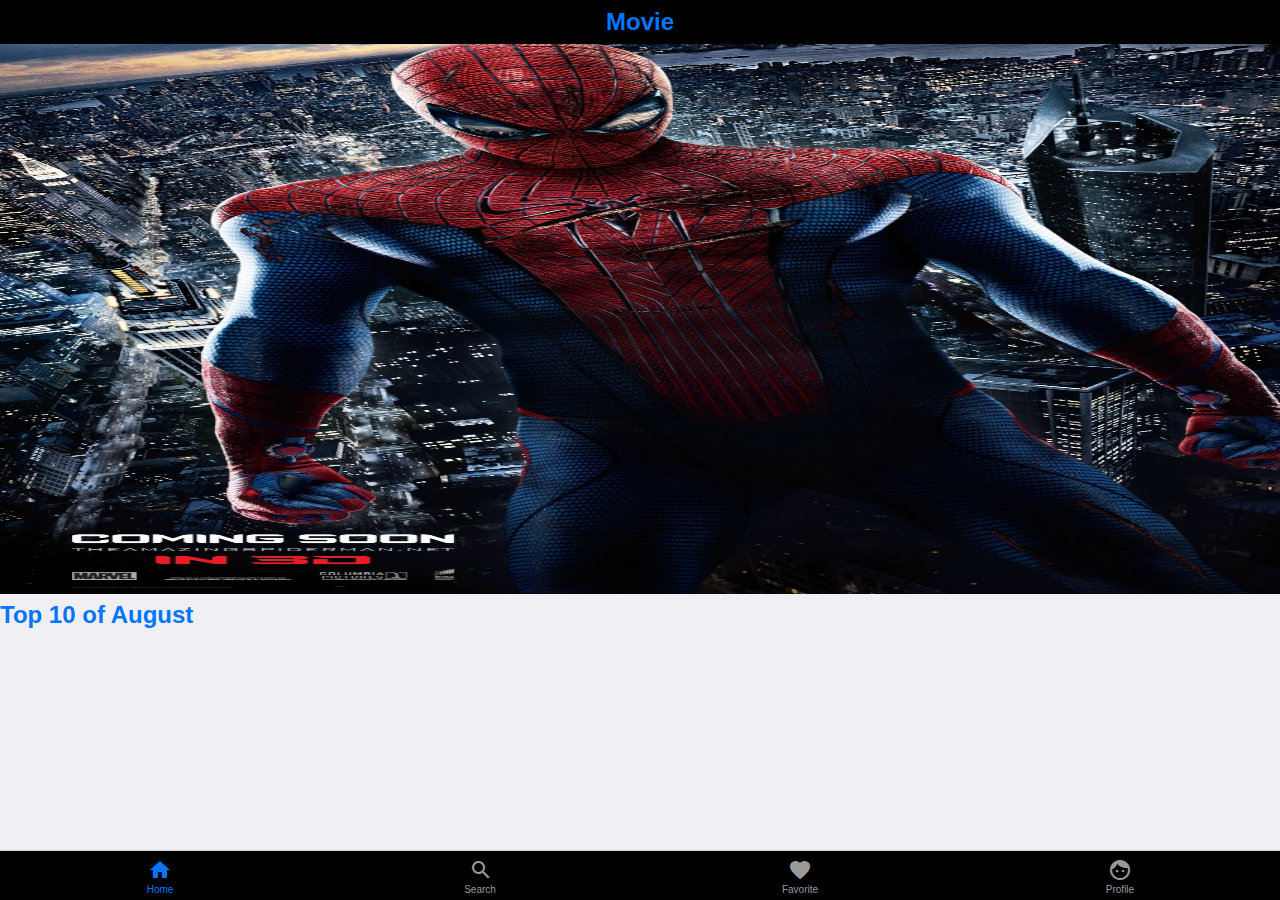
<file: index.html>
<!DOCTYPE html>
<html lang="en">

<head>
    <meta charset="UTF-8">
    <meta name="viewport" content="width=device-width, initial-scale=1.0">
    <link rel="stylesheet" href="lib/onsenui/onsen-css-components.min.css">
    <link rel="stylesheet" href="lib/onsenui/onsenui.css">
    <link rel="stylesheet" href="css/style.css">
    <script src="lib/onsenui/onsenui.min.js"></script>
    <script src="js/jquery-3.5.1.min.js"></script>
    <script src="js/app.js"></script>


    <title>Project</title>
</head>

<body>

    <ons-page>
        <ons-toolbar>
            <div class="left">
                <ons-back-button id="back">Back</ons-back-button>
            </div>
            <div class="center title bg-title">Movie</div>

        </ons-toolbar>
        <ons-tabbar swipeable position="auto">
            <ons-tab page="views/home.html" class="bg-title" label="Home" icon="md-home,material:md-home" bage="7"></ons-tab>
            <ons-tab page="views/search.html" class="bg-title" label="Search" icon="md-search,material:md-search" bage="7"></ons-tab>
            <ons-tab page="views/favorite.html" class="bg-title" label="Favorite" icon="md-favorite,material:md-favorite" bage="7"></ons-tab>
            <ons-tab page="views/profile.html" class="bg-title" label="Profile" icon="md-face,material:md-face" bage="7"></ons-tab>

        </ons-tabbar>
    </ons-page>

</body>

</html>
</file>
<file: css/style.css>
.toolbar {
    background-color: silver;
}

.tabbar {
    background-color: silver;
}

.title {
    font-weight: bold;
    font-size: 24px;
    color: #0076ff;
}

.title-src {
    font-weight: bold;
    font-size: 20px;
}

.detail {
    font-size: 16px;
    line-height: 1.5;
}

.bg-title {
    background-color: black;
}

.img {
    width: 100%;
    height: 550px;
}

.img-detail {
    width: 300px;
    height: 450px;
    margin-left: auto;
    margin-right: auto;
}

.img-search {
    width: 100px;
    height: auto;
}

.bold {
    font-weight: bold;
}

.mt-5 {
    margin-top: 10px;
}

.icon-play {
    color: white;
    font-size: 48px;
    padding-top: 200px;
}

.mt-10 {
    margin-top: 20px;
}

.pd {
    padding: 10px;
}

.icon {
    font-size: 28px;
    color: chocolate;
}

.icon-center {
    text-align: center;
}

.left {
    text-align: center;
}

.bg-img-iw {
    background-image: url("/image/infinitywar.jpg");
    background-repeat: no-repeat;
    background-size: cover;
}

.bg-img-eg {
    background-image: url("/image/endgame.jpg");
    background-repeat: no-repeat;
    background-size: cover;
}

.bg-img-spm {
    background-image: url("/image/spiderman.jpg");
    background-repeat: no-repeat;
    background-size: cover;
}

.bg-size {
    width: 250px;
    height: 100%;
}

.toolbar__left,
.toolbar__right,
.tabbar {
    background-color: #000000;
}

.toolbar__left {
    text-align: left;
    line-height: 44px;
}

ons-input,
ons-radio,
ons-checkbox,
ons-search-input {
    display: inline-block;
    position: relative;
    width: 80%;
}
</file>
<file: lib/onsenui/onsenui.css>
/*! onsenui - v2.10.10 - 2019-07-29 */
@import url("./ionicons/css/ionicons.min.css");
@import url("./material-design-iconic-font/css/material-design-iconic-font.min.css");
@import url("./font_awesome/css/all.min.css");
@import url("./font_awesome/css/v4-shims.min.css");

ons-page, ons-navigator,
ons-tabbar,
ons-gesture-detector {
  display: block;
  touch-action: manipulation; /* Remove click delay */
}

ons-navigator,
ons-tabbar,
ons-splitter,
ons-action-sheet,
ons-dialog,
ons-toast,
ons-alert-dialog {
  position: absolute;
  top: 0;
  left: 0;
  bottom: 0;
  right: 0;
  overflow: hidden;
  touch-action: manipulation; /* Remove click delay */
}

ons-toast {
  pointer-events: none;
}

ons-toast .toast {
  pointer-events: auto;
}

ons-tab {
  -webkit-transform: translate3d(0, 0, 0);
          transform: translate3d(0, 0, 0);
}

ons-page, ons-navigator, ons-tabbar, ons-dialog, ons-alert-dialog, ons-action-sheet, ons-toast {
  z-index: 2;
}

ons-fab, ons-speed-dial {
  z-index: 10001;
}

ons-toolbar:not([inline]), ons-bottom-toolbar {
  position: absolute;
  left: 0;
  right: 0;
  z-index: 10000;
}

ons-toolbar:not([inline]) {
  top: 0;
}

ons-bottom-toolbar {
  bottom: 0;
}

.page, .page__content,
.page--material, .page--material__content {
  background-color: transparent !important;
  background: transparent !important;
}

.page__content {
  overflow: auto;
  -webkit-overflow-scrolling: touch;
  z-index: 0;
  -ms-touch-action: pan-y;
}

.page.overflow-visible,
.page.overflow-visible .page,
.page.overflow-visible .page__content,
.page.overflow-visible ons-navigator,
.page.overflow-visible ons-splitter {
  overflow: visible;
}

.page.overflow-visible .page__content.content-swiping,
.page.overflow-visible .page__content.content-swiping .page,
.page.overflow-visible .page__content.content-swiping .page__content {
  overflow: auto;
}

.page[status-bar-fill] > .page__content {
  top: 20px;
}

.page[status-bar-fill] > .toolbar {
  padding-top: 20px;
  box-sizing: content-box;
}

.page[status-bar-fill] > .toolbar:not(.toolbar--transparent) + .page__background,
.page[status-bar-fill] > .toolbar:not(.toolbar--cover-content) + .page__background + .page__content {
  top: 64px;
}

.page[status-bar-fill] > .toolbar--material:not(.toolbar-transparent) + .page__background,
.page[status-bar-fill] > .toolbar--material:not(.toolbar--cover-content) + .page__background + .page__content {
  top: 76px;
}

.page[status-bar-fill] > .toolbar.toolbar--transparent + .page__background {
  top: 0;
}

ons-tabbar[status-bar-fill] > .tabbar--top__content {
  top: 71px;
}

ons-tabbar[status-bar-fill] > .tabbar--top {
  padding-top: 22px;
}

ons-tabbar[position="top"] .page[status-bar-fill] > .page__content {
  top: 0px;
}

.toolbar + .page__background + .page__content ons-tabbar[status-bar-fill] > .tabbar--top {
  top: 0px;
}

.toolbar + .page__background + .page__content ons-tabbar[status-bar-fill] > .tabbar--top__content {
  top: 49px;
}

.page__content > .list:not(.list--material):first-child {
  margin-top: -1px; /* Avoid double border with toolbar */
}

.page--wrapper > .page__background {
  display: none;
}

ons-action-sheet[disabled],
ons-dialog[disabled],
ons-alert-dialog[disabled],
ons-popover[disabled] {
  pointer-events: none;
  opacity: 0.75;
}

ons-list-item[disabled] {
   pointer-events: none;
}

ons-range[disabled] {
  opacity: 0.3;
  pointer-events: none;
}

ons-pull-hook {
  position: relative;
  display: block;
  margin: auto;
  text-align: center;
  z-index: 20002;
}

ons-splitter, ons-splitter-mask, ons-splitter-content, ons-splitter-side {
  display: block;
  position: absolute;
  left: 0;
  right: 0;
  top: 0;
  bottom: 0;
  box-sizing: border-box;
  z-index: 0;
}

ons-splitter-mask {
  z-index: 4;
  background-color: rgba(0, 0, 0, 0.1);
  display: none;
  opacity: 0;
}

ons-splitter-content {
  z-index: 2;
}

ons-splitter-side {
  right: auto;
  z-index: 2;
}

ons-splitter-side[side="right"] {
  right: 0;
  left: auto;
}

ons-splitter-side[mode="collapse"] {
  z-index: 5;
  left: auto;
  right: 100%;
}

ons-splitter-side[side="right"][mode="collapse"] {
  right: auto;
  left: 100%;
}

ons-splitter-side[mode="split"] {
  z-index: 3;
}

ons-toolbar-button > ons-icon[icon*="ion-"] {
  font-size: 26px;
}

ons-range, ons-select {
  display: inline-block;
}

ons-range > input {
  min-width: 50px;
  width: 100%;
}

ons-select > select {
  width: 100%;
}

ons-carousel[disabled] {
  pointer-events: none;
  opacity: 0.75;
}

ons-carousel[fullscreen] {
  height: 100%;
}

.ons-status-bar-mock {
  position: absolute;
  width: 100%;
  height: 20px;
  padding: 0 16px 0 6px;
  box-sizing: border-box;
  z-index: 30000;
  display: -webkit-box;
  display: -webkit-flex;
  display: flex;
  -webkit-box-pack: justify;
  -webkit-justify-content: space-between;
          justify-content: space-between;
  font-size: 12px;
  line-height: 20px;
  font-family: Arial, Helvetica;
}

.ons-status-bar-mock i {
  padding: 0 2px;
}

.ons-status-bar-mock.android {
  color: white;
  background-color: #222;
  font-family: Roboto, Arial, Helvetica;
}

.ons-status-bar-mock.android ~ * {
  top: 20px;
  bottom: 0;
  position: inherit;
  width: 100%;
}

.ons-ios-scroll-fix .page:not(.page--wrapper)[shown] > .page__content {
  overflow-y: hidden;
}
.ons-ios-scroll-fix ons-splitter-side > .page:not(.page--wrapper)[shown] > .page__content {
  overflow-y: auto;
}

ons-row {
  display: -webkit-box;
  display: -webkit-flex;
  display: -moz-box;
  display: -moz-flex;
  display: -ms-flexbox;
  display: flex;
  -webkit-flex-wrap: wrap;
          flex-wrap: wrap;
  width: 100%;
  box-sizing: border-box;
}

ons-row[vertical-align="top"], ons-row[align="top"] {
  -webkit-box-align: start;
  box-align: start;
  -ms-flex-align: start;
  -webkit-align-items: flex-start;
  -moz-align-items: flex-start;
  align-items: flex-start;
}

ons-row[vertical-align="bottom"], ons-row[align="bottom"] {
  -webkit-box-align: end;
  box-align: end;
  -ms-flex-align: end;
  -webkit-align-items: flex-end;
  -moz-align-items: flex-end;
  align-items: flex-end;
}

ons-row[vertical-align="center"], ons-row[align="center"] {
  -webkit-box-align: center;
  box-align: center;
  -ms-flex-align: center;
  -webkit-align-items: center;
  -moz-align-items: center;
  align-items: center;
  text-align: inherit;
}

ons-row + ons-row {
  padding-top: 0;
}

ons-col {
  -webkit-box-flex: 1;
  -webkit-flex: 1;
  -moz-box-flex: 1;
  -moz-flex: 1;
  -ms-flex: 1;
  flex: 1;
  display: block;
  width: 100%;
  box-sizing: border-box;
}

ons-col[vertical-align="top"], ons-col[align="top"] {
  -webkit-align-self: flex-start;
  -moz-align-self: flex-start;
  -ms-flex-item-align: start;
  align-self: flex-start;
}

ons-col[vertical-align="bottom"], ons-col[align="bottom"] {
  -webkit-align-self: flex-end;
  -moz-align-self: flex-end;
  -ms-flex-item-align: end;
  align-self: flex-end; }

ons-col[vertical-align="center"], ons-col[align="center"] {
  -webkit-align-self: center;
  -moz-align-self: center;
  -ms-flex-item-align: center;
  text-align: inherit;
}


/*
Copyright 2013-2015 ASIAL CORPORATION

Licensed under the Apache License, Version 2.0 (the "License");
you may not use this file except in compliance with the License.
You may obtain a copy of the License at

   http://www.apache.org/licenses/LICENSE-2.0

Unless required by applicable law or agreed to in writing, software
distributed under the License is distributed on an "AS IS" BASIS,
WITHOUT WARRANTIES OR CONDITIONS OF ANY KIND, either express or implied.
See the License for the specific language governing permissions and
limitations under the License.

 */

.ons-icon {
  display: inline-block;
  line-height: inherit;
  font-style: normal;
  font-weight: normal;
  font-size: inherit;
  text-rendering: auto;
  -webkit-font-smoothing: antialiased;
  -moz-osx-font-smoothing: grayscale;
}

.segment__button .ons-icon {
  line-height: initial;
}

:not(ons-toolbar-button):not(ons-action-sheet-button):not(.segment__button) > .ons-icon--ion {
  line-height: 0.75em;
  vertical-align: -25%;
}

.ons-icon[spin] {
  -webkit-animation: ons-icon-spin 2s infinite linear;
  -moz-animation: ons-icon-spin 2s infinite linear;
  animation: ons-icon-spin 2s infinite linear;
}

@-moz-keyframes ons-icon-spin {
  0% {
    -moz-transform: rotate(0deg);
  }
  100% {
    -moz-transform: rotate(359deg);
  }
}

@-webkit-keyframes ons-icon-spin {
  0% {
    -webkit-transform: rotate(0deg);
  }
  100% {
    -webkit-transform: rotate(359deg);
  }
}

@keyframes ons-icon-spin {
  0% {
    -webkit-transform: rotate(0deg);
    transform: rotate(0deg);
  }
  100% {
    -webkit-transform: rotate(359deg);
    transform: rotate(359deg);
  }
}

.ons-icon[rotate="90"] {
  -webkit-transform: rotate(90deg);
  -moz-transform: rotate(90deg);
  transform: rotate(90deg);
}

.ons-icon[rotate="180"] {
  -webkit-transform: rotate(180deg);
  -moz-transform: rotate(180deg);
  transform: rotate(180deg);
}

.ons-icon[rotate="270"] {
  -webkit-transform: rotate(270deg);
  -moz-transform: rotate(270deg);
  transform: rotate(270deg);
}

.ons-icon[fixed-width] {
  width: 1.28571429em;
  text-align: center;
}

.ons-icon--lg {
  font-size: 1.33333333em;
  line-height: 0.75em;
  vertical-align: -15%;
}

.ons-icon--2x {
  font-size: 2em;
}

.ons-icon--3x {
  font-size: 3em;
}

.ons-icon--4x {
  font-size: 4em;
}

.ons-icon--5x {
  font-size: 5em;
}

/**
 * ons-icon with Font Awesome backward compatibility
 */
.ons-icon.fa {
  font-family: 'Font Awesome 5 Brands', 'Font Awesome 5 Free';
  font-weight: 900;
}

ons-input, ons-radio, ons-checkbox, ons-search-input {
  display: inline-block;
  position: relative;
}

ons-input .text-input,
ons-search-input .search-input {
  width: 100%;
  display: inline-block;
}

ons-input .text-input__label:not(.text-input--material__label) {
  display: none;
}

ons-input:not([float]) .text-input--material__label--active {
  display: none;
}

ons-input[disabled],
ons-radio[disabled],
ons-checkbox[disabled],
ons-segment[disabled],
ons-search-input[disabled] {
  opacity: 0.5;
  pointer-events: none;
}

ons-input input.text-input--material::-webkit-input-placeholder {
  color: transparent;
}

ons-input input.text-input--material::-moz-placeholder {
  color: transparent;
}

ons-input input.text-input--material:-ms-input-placeholder {
  color: transparent;
}

/* Suppress safe area support for pages in splitter sides */
@media (orientation: landscape) {
  html[onsflag-iphonex-landscape] ons-splitter-side[side="left"] .page__content {
    padding-right: 0;
  }
  html[onsflag-iphonex-landscape] ons-splitter-side[side="right"] .page__content {
    padding-left: 0;
  }
}
/* Support the situation that a progress bar is located just below a toolbar */
@media (orientation: landscape) {
  html[onsflag-iphonex-landscape] .page__content > ons-progress-bar > .progress-bar {
    margin-left: -44px;
    margin-right: -44px;
    width: calc(100% + 88px);
  }
}
/* Lists in .page__content in splitter-sides */
@media (orientation: landscape) {
  /* Suppress left safe area support for pages in right splitter sides */
  html[onsflag-iphonex-landscape] ons-splitter-side[side="right"] .page__content > .list:not(.list--inset) {
    margin-left: 0;
  }
  html[onsflag-iphonex-landscape] ons-splitter-side[side="right"] .page__content > .list:not(.list--inset) > .list-header {
    padding-left: 15px;
  }
  html[onsflag-iphonex-landscape] ons-splitter-side[side="right"] .page__content > .list:not(.list--inset) > .list-item {
    padding-left: 14px;
  }

  /* Suppress right safe area support for pages in left splitter sides */
  html[onsflag-iphonex-landscape] ons-splitter-side[side="left"] .page__content > .list:not(.list--inset) {
    margin-right: 0;
  }
  html[onsflag-iphonex-landscape] ons-splitter-side[side="left"] .page__content > .list:not(.list--inset) > .list-item--chevron:before {
    right: 16px;
  }
  html[onsflag-iphonex-landscape] ons-splitter-side[side="left"] .page__content > .list:not(.list--inset) > .list-item > .list-item__center:last-child {
    padding-right: 6px;
  }
  html[onsflag-iphonex-landscape] ons-splitter-side[side="left"] .page__content > .list:not(.list--inset) > .list-item > .list-item__right {
    padding-right: 12px;
  }
  html[onsflag-iphonex-landscape] ons-splitter-side[side="left"] .page__content > .list:not(.list--inset) > .list-item > .list-item--chevron__right {
    padding-right: 30px;
  }
}

/*
Copyright 2013-2015 ASIAL CORPORATION

Licensed under the Apache License, Version 2.0 (the "License");
you may not use this file except in compliance with the License.
You may obtain a copy of the License at

   http://www.apache.org/licenses/LICENSE-2.0

Unless required by applicable law or agreed to in writing, software
distributed under the License is distributed on an "AS IS" BASIS,
WITHOUT WARRANTIES OR CONDITIONS OF ANY KIND, either express or implied.
See the License for the specific language governing permissions and
limitations under the License.

 */

ons-progress-bar {
  display: block;
}

ons-progress-circular {
  display: inline-block;
  width: 32px;
  height: 32px;
}

ons-progress-circular > svg.progress-circular {
  width: 100%;
  height: 100%;
}

/*
Copyright 2013-2015 ASIAL CORPORATION

Licensed under the Apache License, Version 2.0 (the "License");
you may not use this file except in compliance with the License.
You may obtain a copy of the License at

   http://www.apache.org/licenses/LICENSE-2.0

Unless required by applicable law or agreed to in writing, software
distributed under the License is distributed on an "AS IS" BASIS,
WITHOUT WARRANTIES OR CONDITIONS OF ANY KIND, either express or implied.
See the License for the specific language governing permissions and
limitations under the License.

 */
.ripple {
  display: block;
  position: absolute;
  overflow: hidden;
  top: 0;
  left: 0;
  right: 0;
  bottom: 0;
  pointer-events: none;
}

.ripple__background {
  background: rgba(255, 255, 255, 0.2);
  position: absolute;
  top: 0;
  left: 0;
  right: 0;
  bottom: 0;
  opacity: 0;
  pointer-events: none;
}

.ripple__wave {
  background: rgba(255, 255, 255, 0.2);
  width: 0;
  height: 0;
  border-radius: 50%;
  position: absolute;
  top: 0;
  left: 0;
  z-index: 0;
  pointer-events: none;
}

/* FIXME */
ons-list-item .ripple__wave,
ons-list-item .ripple__background,
.button--material--flat .ripple__wave,
.button--material--flat .ripple__background {
  background: rgba(189, 189, 189, 0.3);
}

.ripple--light-gray__wave,
.ripple--light-gray__background {
  background: rgba(189, 189, 189, 0.3);
}


/*
Copyright 2013-2015 ASIAL CORPORATION

Licensed under the Apache License, Version 2.0 (the "License");
you may not use this file except in compliance with the License.
You may obtain a copy of the License at

   http://www.apache.org/licenses/LICENSE-2.0

Unless required by applicable law or agreed to in writing, software
distributed under the License is distributed on an "AS IS" BASIS,
WITHOUT WARRANTIES OR CONDITIONS OF ANY KIND, either express or implied.
See the License for the specific language governing permissions and
limitations under the License.

 */

.ons-swiper {
  overflow: hidden;
  display: block;
  box-sizing: border-box;
}

.ons-swiper-target {
  display: -webkit-box;
  display: -webkit-flex;
  display: flex;
  height: 100%;
  z-index: 1;
  -webkit-box-orient: horizontal;
  -webkit-box-direction: normal;
  -webkit-flex-direction: row;
          flex-direction: row;
}

.ons-swiper-target--vertical {
  -webkit-box-orient: vertical;
  -webkit-box-direction: normal;
  -webkit-flex-direction: column;
          flex-direction: column;
}

.ons-swiper-target > * {
  height: inherit;
  -webkit-flex-shrink: 0;
          flex-shrink: 0;
  box-sizing: border-box;
  width: 100%;
  position: relative !important;
}

.ons-swiper-target.active:not(.swiping) > .page:not([shown]) {
  visibility: hidden;
}

.ons-swiper-tabbar .tabbar--material__button:after {
  display: none;
}

.ons-swiper-blocker {
  display: block;
  position: absolute;
  top: 0;
  bottom: 0;
  left: 0;
  right: 0;
  pointer-events: none
}
</file>
